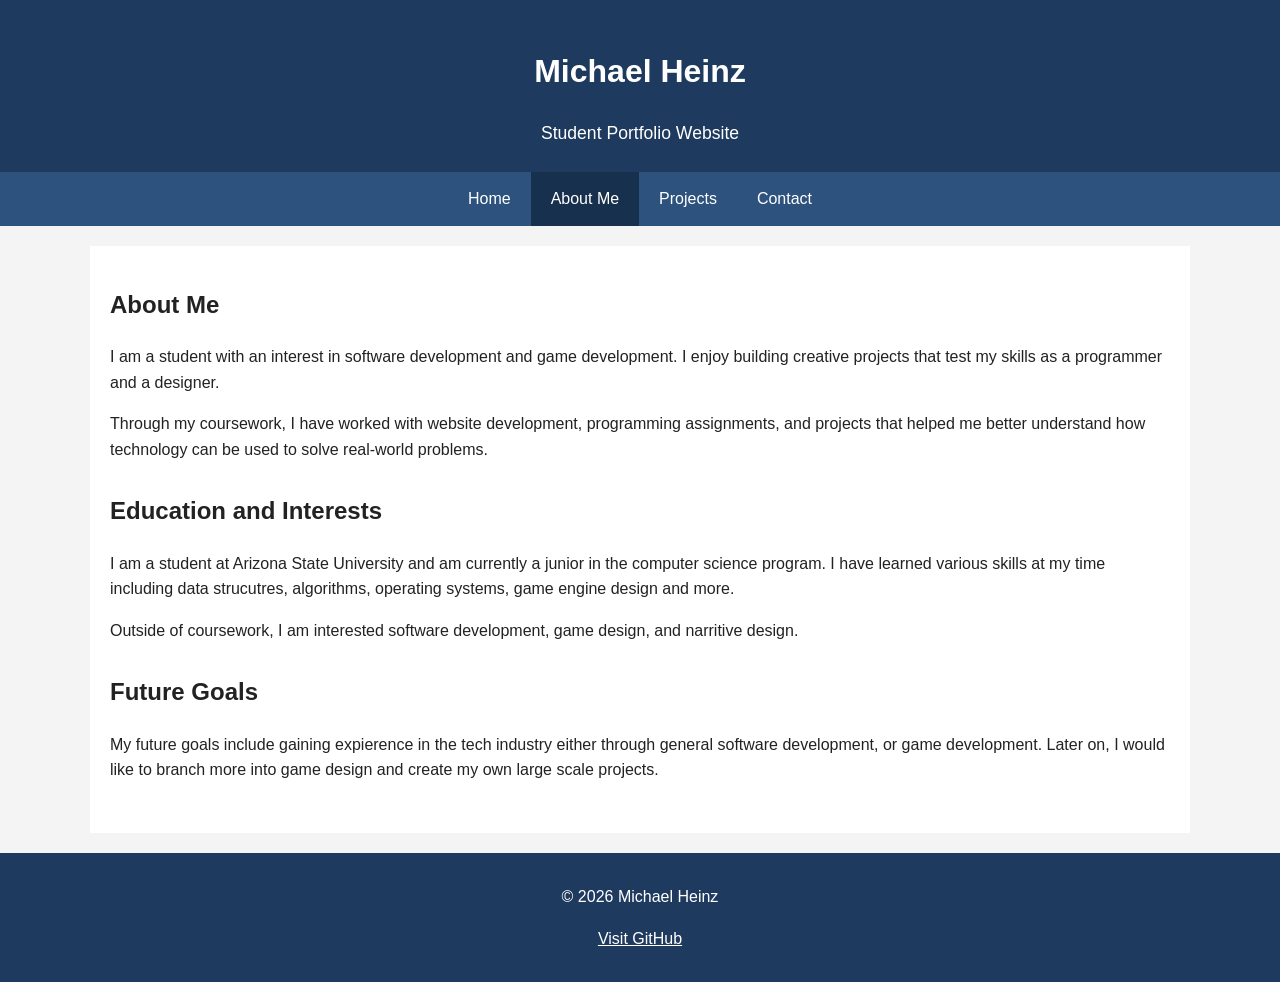
<file: about.html>
<!DOCTYPE html>
<html lang="en">
<head>
  <!-- Google tag (gtag.js) -->
<script async src="https://www.googletagmanager.com/gtag/js?id=G-PD3R50C4EY"></script>
<script>
  window.dataLayer = window.dataLayer || [];
  function gtag(){dataLayer.push(arguments);}
  gtag('js', new Date());

  gtag('config', 'G-PD3R50C4EY');
</script>
  <meta charset="utf-8">
  <meta name="viewport" content="width=device-width, initial-scale=1.0">
  <meta name="description" content="About Michael Heinz, student background, interests, and goals.">
  <meta name="author" content="Michael Heinz">
  <title>About Me | Michael Heinz Portfolio</title>
  <link rel="stylesheet" href="style.css">
</head>
<body>
  <header>
    <h1>Michael Heinz</h1>
    <p class="tagline">Student Portfolio Website</p>
  </header>

  <nav>
    <ul>
      <li><a href="index.html">Home</a></li>
      <li><a href="about.html" class="active">About Me</a></li>
      <li><a href="projects.html">Projects</a></li>
      <li><a href="contact.html">Contact</a></li>
    </ul>
  </nav>

  <main>
    <section>
      <h2>About Me</h2>
      <p>
        I am a student with an interest in software development and game development.
        I enjoy building creative projects that test my skills as a programmer and a designer.
      </p>
      <p>
        Through my coursework, I have worked with website development, programming assignments,
        and projects that helped me better understand how technology can be used to solve real-world problems.
      </p>
    </section>

    <section>
      <h2>Education and Interests</h2>
      <p>
        I am a student at Arizona State University and am currently a junior in the computer science program.
        I have learned various skills at my time including data strucutres, algorithms, operating systems, game engine design
        and more.
      </p>
      <p>
        Outside of coursework, I am interested software development, game design, and narritive design.
      </p>
    </section>

    <section>
      <h2>Future Goals</h2>
      <p>
        My future goals include gaining expierence in the tech industry either through general software development, or 
        game development. Later on, I would like to branch more into game design and create my own large scale projects. 
      </p>
    </section>
  </main>

  <footer>
    <p>&copy; 2026 Michael Heinz</p>
    <p><a href="https://github.com/" target="_blank">Visit GitHub</a></p>
  </footer>
</body>
</html>
</file>
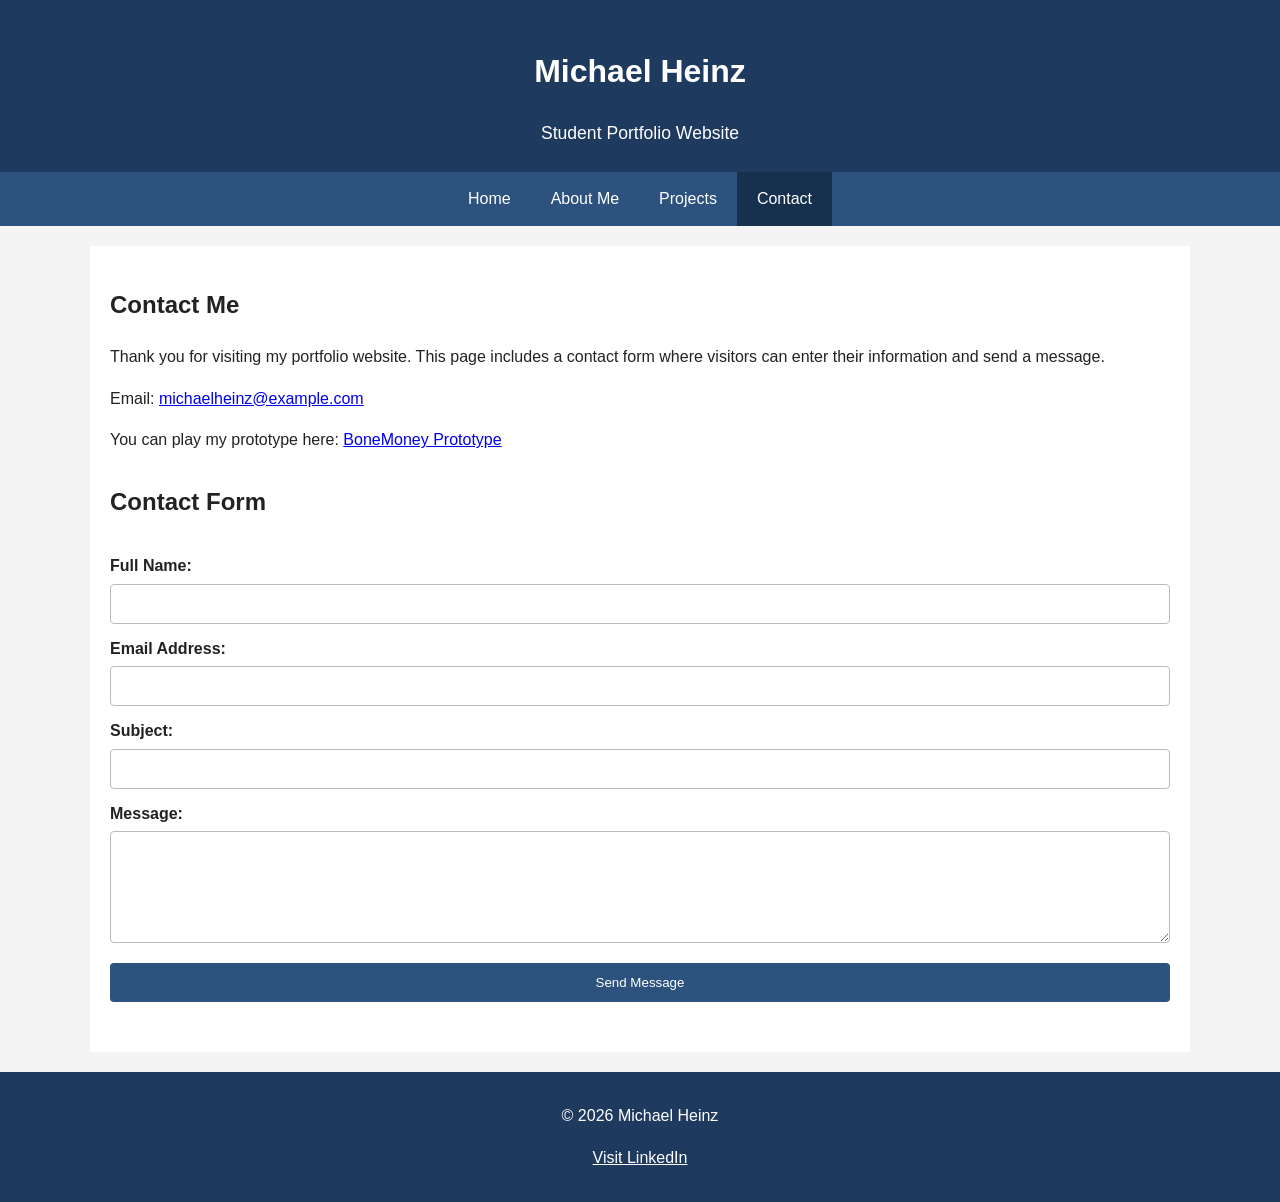
<file: contact.html>
<!DOCTYPE html>
<html lang="en">
<head>
  <!-- Google tag (gtag.js) -->
<script async src="https://www.googletagmanager.com/gtag/js?id=G-PD3R50C4EY"></script>
<script>
  window.dataLayer = window.dataLayer || [];
  function gtag(){dataLayer.push(arguments);}
  gtag('js', new Date());

  gtag('config', 'G-PD3R50C4EY');
</script>
  <meta charset="utf-8">
  <meta name="viewport" content="width=device-width, initial-scale=1.0">
  <meta name="description" content="Contact page for Michael Heinz portfolio website.">
  <meta name="author" content="Michael Heinz">
  <title>Contact | Michael Heinz Portfolio</title>
  <link rel="stylesheet" href="style.css">
</head>
<body>
  <header>
    <h1>Michael Heinz</h1>
    <p class="tagline">Student Portfolio Website</p>
  </header>

  <nav>
    <ul>
      <li><a href="index.html">Home</a></li>
      <li><a href="about.html">About Me</a></li>
      <li><a href="projects.html">Projects</a></li>
      <li><a href="contact.html" class="active">Contact</a></li>
    </ul>
  </nav>

  <main>
    <section>
      <h2>Contact Me</h2>
      <p>
        Thank you for visiting my portfolio website. This page includes a contact form where
        visitors can enter their information and send a message.
      </p>
      <p>
      Email: <a href="mailto:michaelheinz@example.com">michaelheinz@example.com</a>
    </p>
         <p>
      You can play my prototype here:
      <a href="https://michaelheinz.itch.io/bonemoney-prototype" target="_blank">
        BoneMoney Prototype
      </a>
    </p>
    </section>

    <section>
      <h2>Contact Form</h2>
      <form action="#" method="post">
        <label for="name">Full Name:</label>
        <input type="text" id="name" name="name" required>

        <label for="email">Email Address:</label>
        <input type="email" id="email" name="email" required>

        <label for="subject">Subject:</label>
        <input type="text" id="subject" name="subject" required>

        <label for="message">Message:</label>
        <textarea id="message" name="message" rows="6" required></textarea>

        <input type="submit" value="Send Message">
      </form>
    </section>
  </main>

  <footer>
    <p>&copy; 2026 Michael Heinz</p>
    <p><a href="https://www.linkedin.com" target="_blank">Visit LinkedIn</a></p>
  </footer>
</body>
</html>
</file>
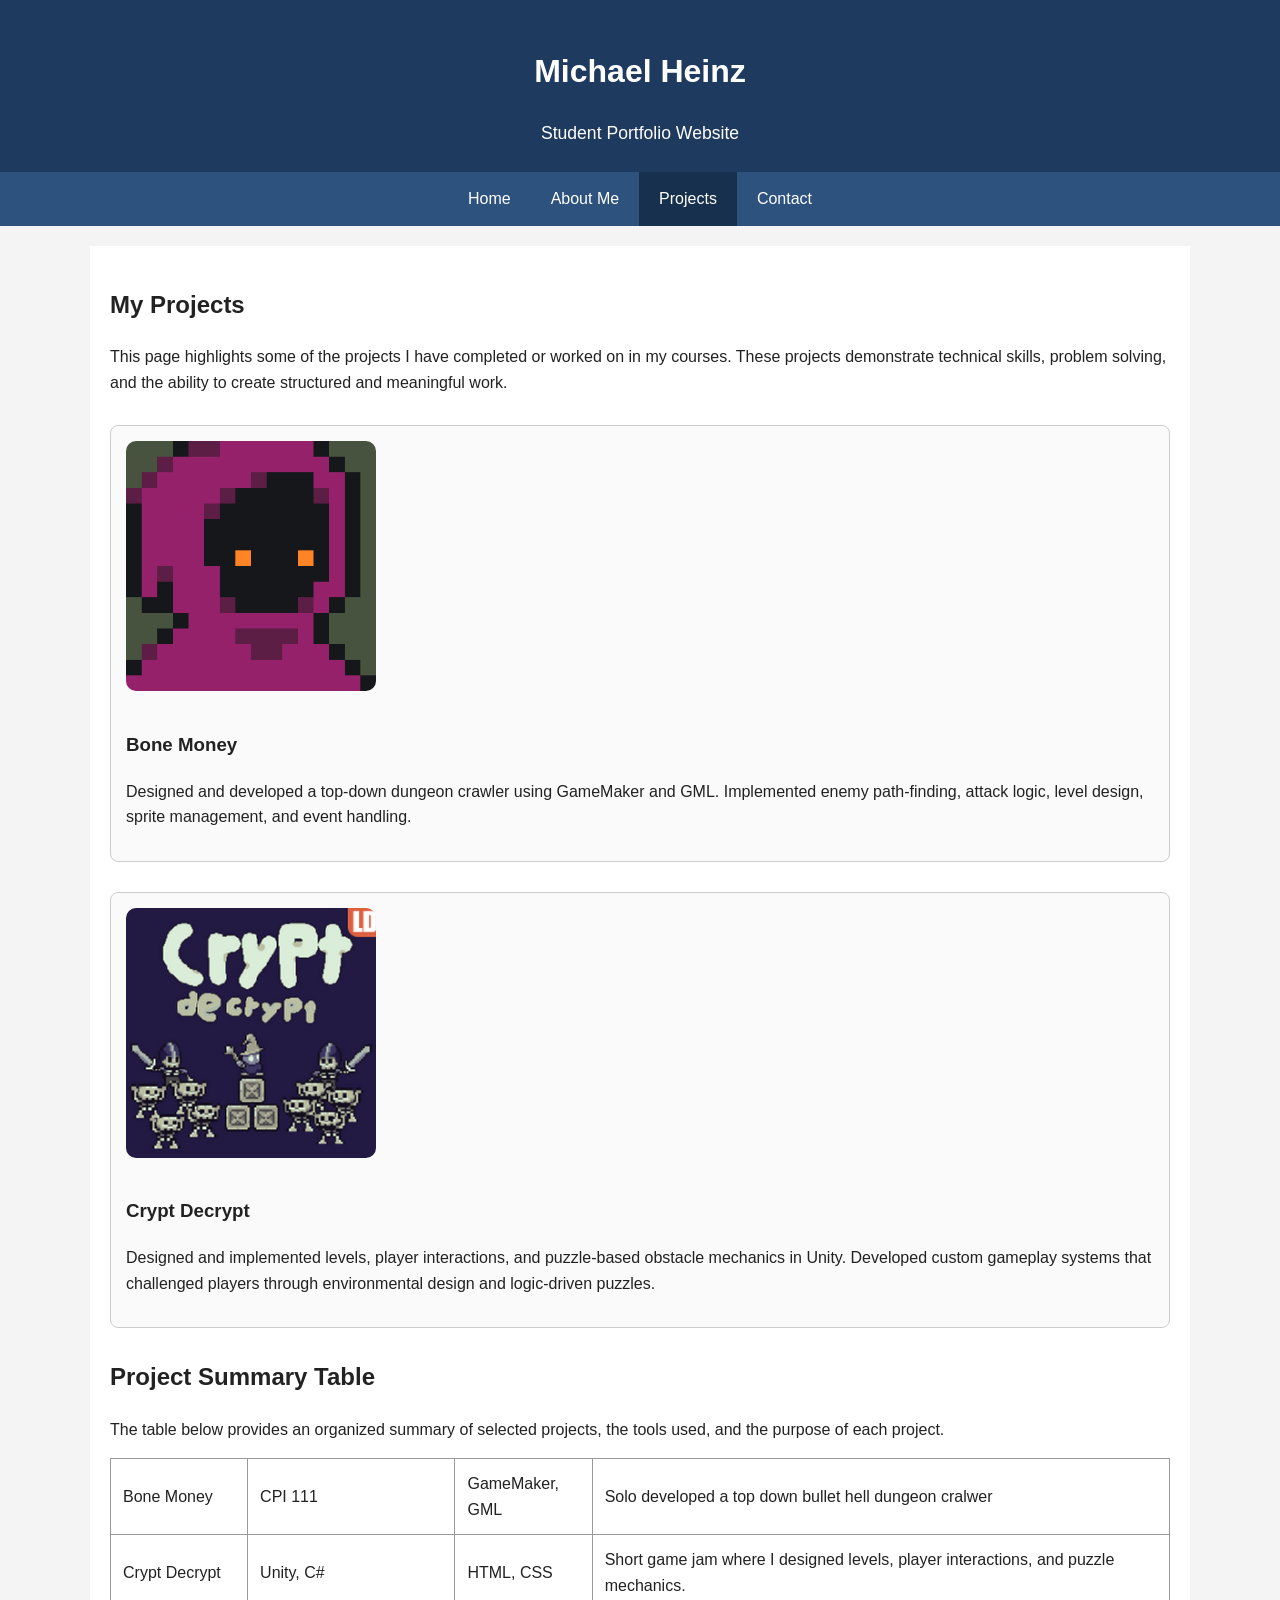
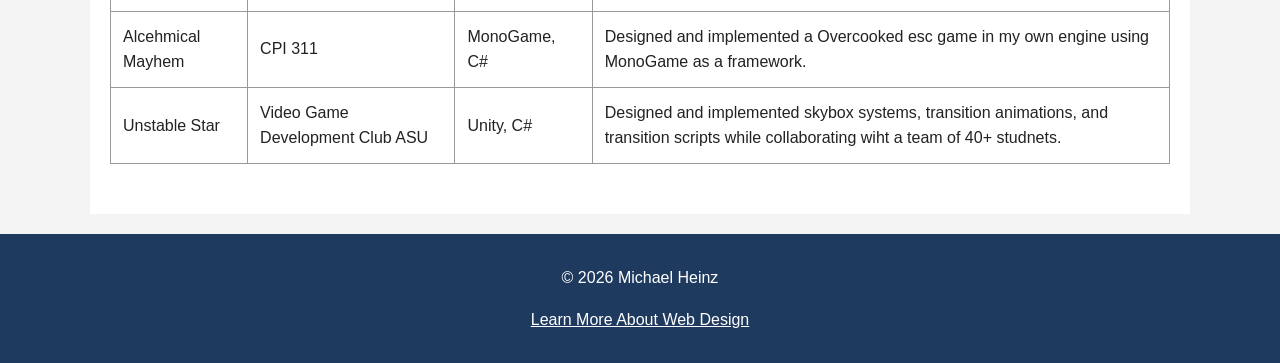
<file: projects.html>
<!DOCTYPE html>
<html lang="en">
<head>
  <!-- Google tag (gtag.js) -->
<script async src="https://www.googletagmanager.com/gtag/js?id=G-PD3R50C4EY"></script>
<script>
  window.dataLayer = window.dataLayer || [];
  function gtag(){dataLayer.push(arguments);}
  gtag('js', new Date());

  gtag('config', 'G-PD3R50C4EY');
</script>
  <meta charset="utf-8">
  <meta name="viewport" content="width=device-width, initial-scale=1.0">
  <meta name="description" content="Project page showing Michael Heinz's technical and academic work.">
  <meta name="author" content="Michael Heinz">
  <title>Projects | Michael Heinz Portfolio</title>
  <link rel="stylesheet" href="style.css">
</head>
<body>
  <header>
    <h1>Michael Heinz</h1>
    <p class="tagline">Student Portfolio Website</p>
  </header>

  <nav>
    <ul>
      <li><a href="index.html">Home</a></li>
      <li><a href="about.html">About Me</a></li>
      <li><a href="projects.html" class="active">Projects</a></li>
      <li><a href="contact.html">Contact</a></li>
    </ul>
  </nav>

  <main>
    <section>
      <h2>My Projects</h2>
      <p>
        This page highlights some of the projects I have completed or worked on in my courses.
        These projects demonstrate technical skills, problem solving, and the ability to create
        structured and meaningful work.
      </p>
    </section>

    <section class="project-card">
      <img src="images/BM_normal.png" 
        alt="Screenshot representing a game project"
        width="250" 
        height="250">
      <div>
        <h3>Bone Money</h3>
        <p>
          Designed and developed a top-down dungeon crawler using GameMaker and GML.
          Implemented enemy path-finding, attack logic, level design, sprite management, and event handling.
        </p>
      </div>
    </section>

    <section class="project-card">
      <img src="images/Crypt.png" 
        alt="Screenshot representing a programming project"
        width="250" 
        height="250">
      <div>
        <h3>Crypt Decrypt</h3>
        <p>
          Designed and implemented levels, player interactions, and puzzle-based obstacle mechanics in Unity.
          Developed custom gameplay systems that challenged players through environmental design and
          logic-driven puzzles.

        </p>
      </div>
    </section>

    <section>
      <h2>Project Summary Table</h2>
      <p>
        The table below provides an organized summary of selected projects, the tools used,
        and the purpose of each project.
      </p>

      <table>
        <tr>
          <td>Bone Money</td>
          <td>CPI 111</td>
          <td>GameMaker, GML</td>
          <td>Solo developed a top down bullet hell dungeon cralwer</td>
        </tr>
        <tr>
          <td>Crypt Decrypt</td>
          <td>Unity, C#</td>
          <td>HTML, CSS</td>
          <td>Short game jam where I designed levels, player interactions, and puzzle mechanics.</td>
        </tr>
        <tr>
          <td>Alcehmical Mayhem</td>
          <td>CPI 311</td>
          <td>MonoGame, C#</td>
          <td>Designed and implemented a Overcooked esc game in my own engine using MonoGame as a framework.</td>
        </tr>
        <tr>
          <td>Unstable Star</td>
          <td>Video Game Development Club ASU</td>
          <td>Unity, C#</td>
          <td>Designed and implemented skybox systems, transition animations, and transition scripts while
             collaborating wiht a team of 40+ studnets.</td>
        </tr>
      </table>
    </section>
  </main>

  <footer>
    <p>&copy; 2026 Michael Heinz</p>
    <p><a href="https://www.w3schools.com" target="_blank">Learn More About Web Design</a></p>
  </footer>
</body>
</html>
</file>
<file: style.css>
* {
  box-sizing: border-box;
}

body {
  margin: 0;
  font-family: Arial, Helvetica, sans-serif;
  background-color: #f4f4f4;
  color: #222222;
  line-height: 1.6;
}

header {
  background-color: #1f3a5f;
  color: #ffffff;
  text-align: center;
  padding: 25px 15px;
}

.tagline {
  margin: 5px 0 0 0;
  font-size: 1.1em;
}

nav {
  background-color: #2c527d;
}

nav ul {
  list-style-type: none;
  margin: 0;
  padding: 0;
  display: flex;
  justify-content: center;
  flex-wrap: wrap;
}

nav li {
  margin: 0;
}

nav a {
  display: block;
  color: #ffffff;
  text-decoration: none;
  padding: 14px 20px;
}

nav a:hover {
  background-color: #17304d;
}

.active {
  background-color: #17304d;
}

main {
  max-width: 1100px;
  margin: 20px auto;
  padding: 20px;
  background-color: #ffffff;
}

section {
  margin-bottom: 30px;
}

.hero {
  display: flex;
  flex-wrap: wrap;
  gap: 20px;
  align-items: center;
}

.profile-image {
  width: 150px;
  height: 150px;
  object-fit: contain;
}

.hero-text {
  flex: 1;
}

.project-card {
  display: flex;
  flex-wrap: wrap;
  gap: 20px;
  align-items: center;
  border: 1px solid #cccccc;
  padding: 15px;
  border-radius: 8px;
  background-color: #fafafa;
}

.project-card img {
  width: 250px;
  height: 250px;
  object-fit: cover; 
  border-radius: 10px;
}

table {
  width: 100%;
  border-collapse: collapse;
  margin-top: 15px;
}

th,
td {
  border: 1px solid #999999;
  padding: 12px;
  text-align: left;
}

th {
  background-color: #dce8f5;
}

form {
  display: flex;
  flex-direction: column;
}

label {
  margin-top: 12px;
  font-weight: bold;
}

input[type="text"],
input[type="email"],
textarea {
  padding: 10px;
  margin-top: 5px;
  border: 1px solid #bbbbbb;
  border-radius: 4px;
  font-size: 1em;
}

input[type="submit"] {
  margin-top: 20px;
  padding: 12px;
  background-color: #2c527d;
  color: #ffffff;
  border: none;
  border-radius: 4px;
  cursor: pointer;
}

input[type="submit"]:hover {
  background-color: #17304d;
}

footer {
  text-align: center;
  padding: 15px;
  background-color: #1f3a5f;
  color: #ffffff;
}

footer a {
  color: #ffffff;
}
</file>
